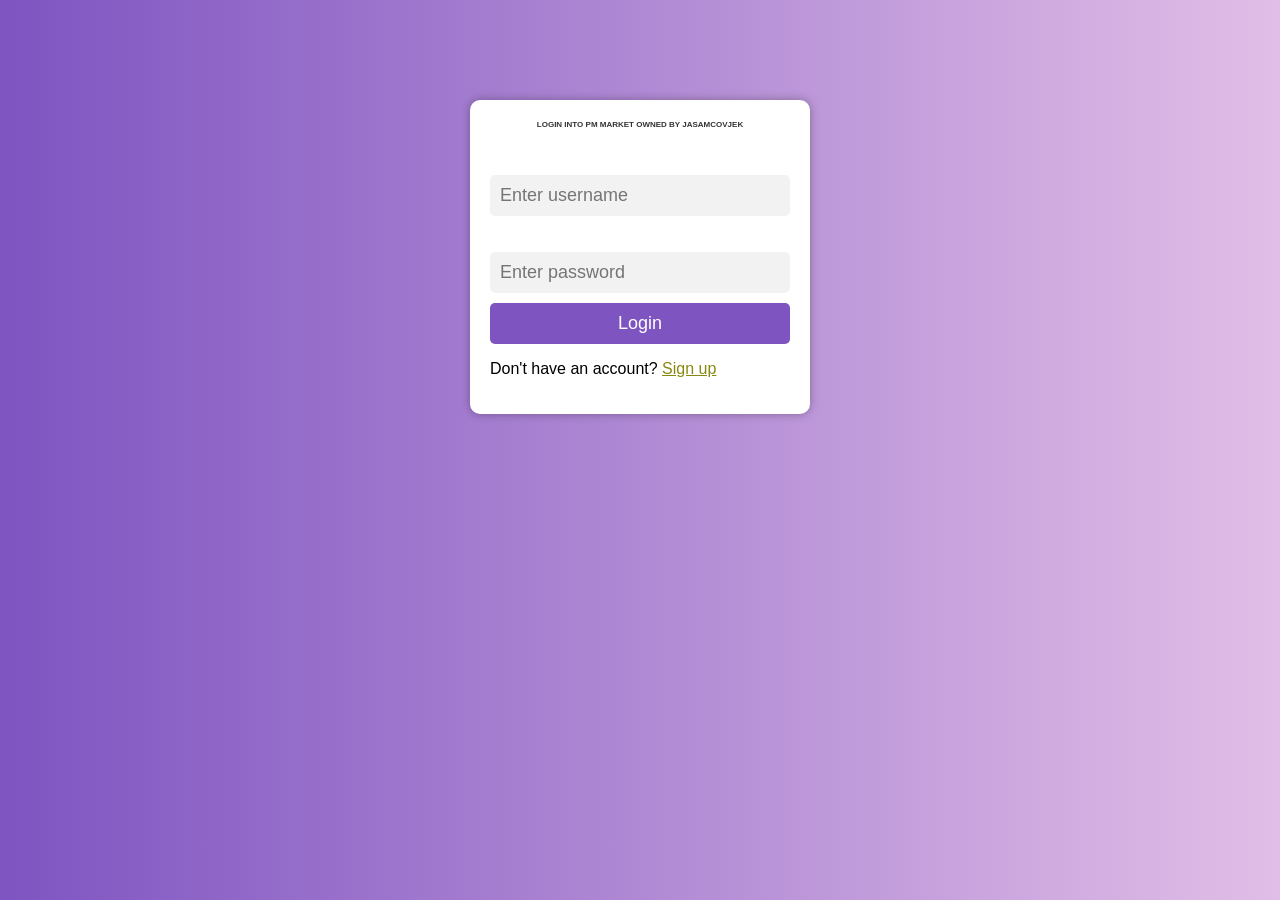
<file: index.html>
<!DOCTYPE html>
<html>
  <head>
    <meta charset="UTF-8">
    <title>Login Page</title>
    <link rel="shortcut icon" href="logo.jpg" type="image/x-icon">
  </head>
  <body>
      <link rel="stylesheet" href="styles.css">
    <div class="login-container">
      <h1>LOGIN INTO PM MARKET OWNED BY JASAMCOVJEK</h1>
      <form id="login-form">
        <label for="username">Username</label>
        <input type="text" id="username" name="username" placeholder="Enter username" required>
        <label for="password">Password</label>
        <input type="password" id="password" name="password" placeholder="Enter password" required>
        <button type="submit" id="login-button">Login</button>
      </form>
      <p>Don't have an account? <a href="signup.html">Sign up</a></p>
    </div>
    <script src="idk.js"></script>
    <script>
      const user = new User();

      const loginForm = document.getElementById('login-form');
      loginForm.addEventListener('submit', (event) => {
        event.preventDefault();
        const username = document.getElementById('username').value;
        const password = document.getElementById('password').value;
        user.login(username, password);
      });
    </script>
  </body>
</html>
</file>
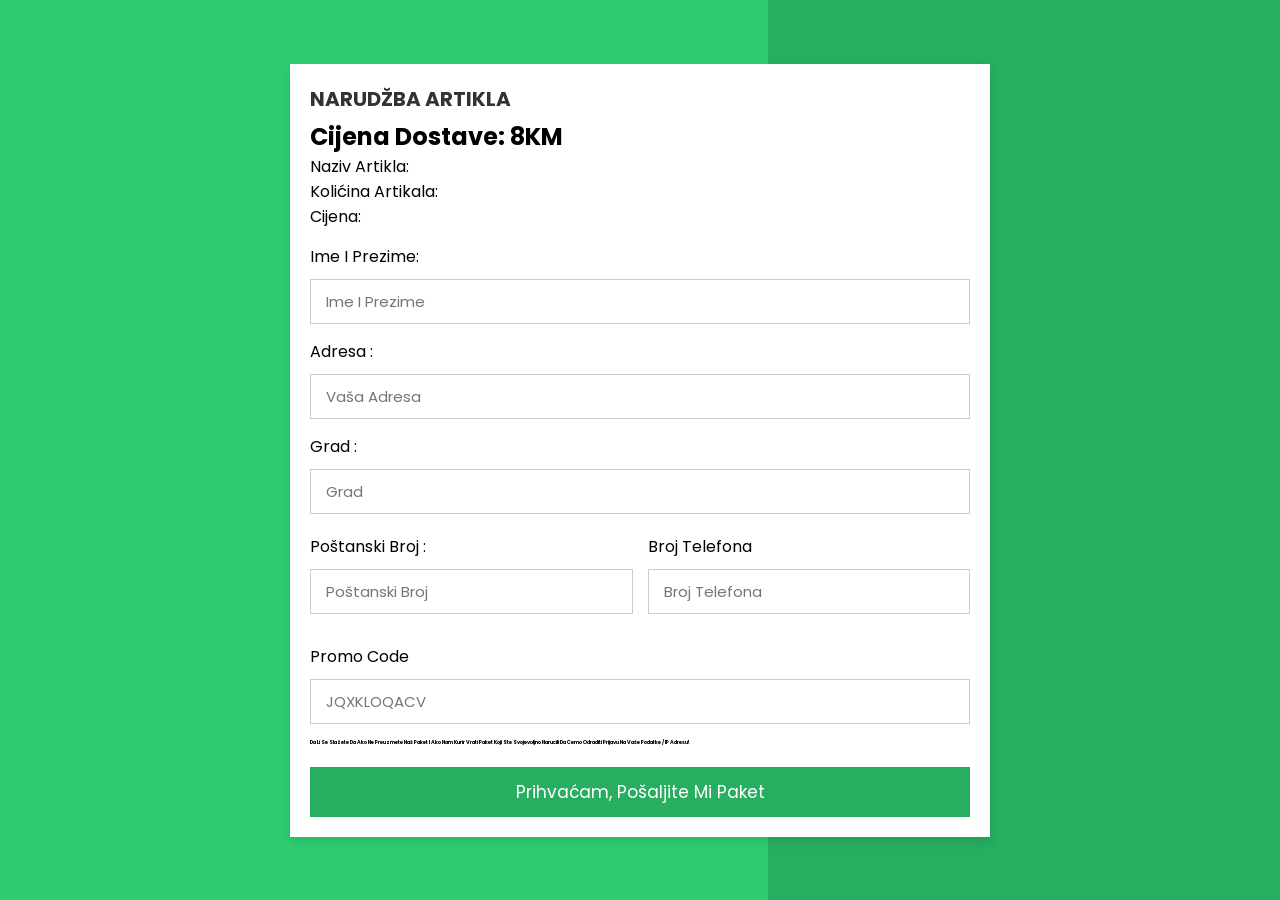
<file: orderme.html>
<!DOCTYPE html>
<html lang="en">
<head>
    <meta charset="UTF-8">
    <meta http-equiv="X-UA-Compatible" content="IE=edge">
    <meta name="viewport" content="width=device-width, initial-scale=1.0">
    
    <!-- custom css file link  -->
    <link rel="stylesheet" href="css/style.css">

</head>
<body>

<div class="container">

    <form id="order-form" action="">

        <div class="row">

            <div class="col">

                <h3 class="title">Narudžba Artikla</h3>
                <h2>Cijena Dostave: 8KM</h2>
<p>Naziv Artikla: <span id="product-name"></span></p>
<p>Kolićina Artikala: <span id="product-quantity"></span></p>
<p>Cijena: <span id="product-price"></span></p>
                <div class="inputBox">
                    <span>Ime i Prezime:</span>
                    <input type="text" placeholder="Ime I Prezime" required pattern=".{3,}" name="name" required>
                </div>
                <div class="inputBox">
                    <span>Adresa :</span>
                    <input type="text" placeholder="Vaša Adresa" pattern=".{3,}" name="adress" required>
                </div>
                <div class="inputBox">
                    <span>Grad :</span>
                    <input type="text" placeholder="Grad" pattern=".{3,}" name="city" required>
                </div>

                <div class="flex">
  <div class="inputBox">
    <span>Poštanski Broj :</span>
    <input type="tel" placeholder="Poštanski Broj"pattern=".{3,}" name="postal_code" required>
  </div>
  <div class="inputBox">
    <span>Broj Telefona</span>
    <input type="tel" placeholder="Broj Telefona" pattern=".{4,}" name="phone_number" required>
  </div>
</div>

<div class="inputBox">
  <span>Promo Code</span>
  <input type="text" placeholder="JQXKLOQACV" pattern=".{10,}" name="promo_code">
</div>
                        <h1>Da li se slažete Da ako ne preuzmete naš paket i ako nam kurir vrati paket koji ste svojevoljno narucili da cemo odraditi prijavu na vaše podatke / IP Adresu!</h1>
                    </div>
                 <input type="submit" value="Prihvaćam, Pošaljite mi paket" class="submit-btn">

    </form>

</div>    
    
</body>
<script src="https://code.jquery.com/jquery-3.6.0.min.js"></script>
<script src="order.js"></script>
</html>
</file>
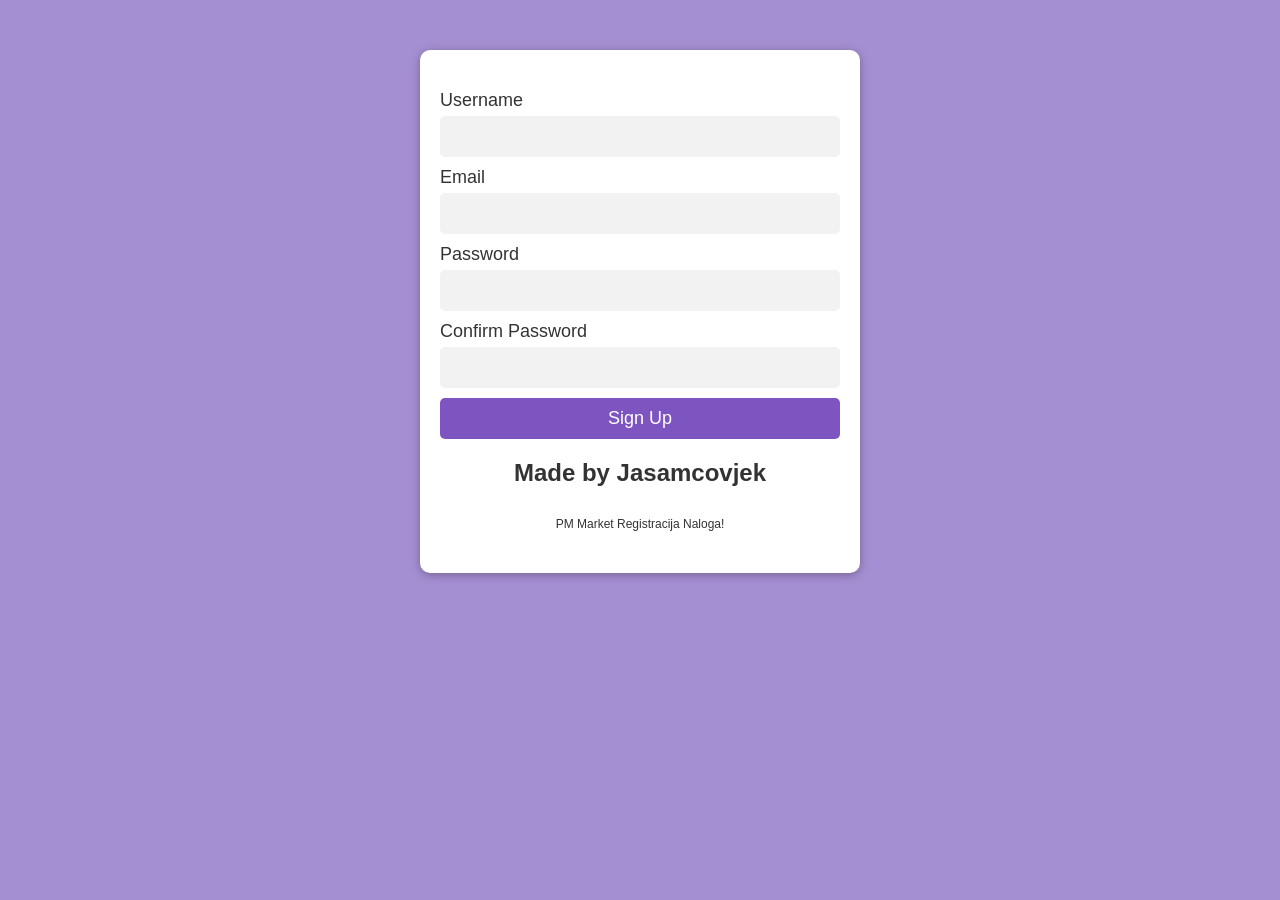
<file: signup.html>
<!DOCTYPE html>
<html>
  <head>
    <title>SIGN UP</title>
    <link rel="stylesheet" type="text/css" href="stylez.css">
    <link rel="shortcut icon" href="logo.jpg" type="image/x-icon">
  </head>
  <body>
    <div id="signup-box" class="signup-box">
      <form>
        <label for="username">Username</label>
        <input type="text" id="username" name="username" required>
        <label for="email">Email</label>
        <input type="email" id="email" name="email" required>
        <label for="password">Password</label>
        <input type="password" id="password" name="password" pattern=".{8,}" required>
        <label for="confirm_password">Confirm Password</label>
        <input type="password" id="confirm_password" name="confirm_password" required>
        <button type="submit">Sign Up</button>
      </form>
      <div class="social-media">
        <h1>Made by Jasamcovjek</h1>
        <p>PM Market Registracija Naloga!</p>
      </div>
    </div>
<script src="Validator.js"></script>
<script src="User.js"></script>
<script src="mini.js"></script>
  </body>
</html>
</file>
<file: styles.css>
body {
        background-color: #7e54c1;
        background-image: linear-gradient(to right, #7e54c1, #e1bee7);
        font-family: 'Montserrat', sans-serif;
        color: #fff;
      }

      .login-container {
        background-color: #fff;
        color: #fff;
        padding: 20px;
        border-radius: 10px;
        box-shadow: 0px 0px 10px rgba(0, 0, 0, 0.3);
        width: 300px;
        margin: auto;
        margin-top: 100px;
      }

      h1 {
  margin-top: 0;
  font-size: 8px;
  text-align: center;
  text-shadow: 0 0 10px rgba(255, 255, 255, 0.2);
  color: #333;
}

form {
  display: flex;
  flex-direction: column;
  margin-top: 20px;
}

      label {
        font-size: 18px;
        margin-bottom: 5px;
      }

      input[type="text"],
input[type="email"],
input[type="password"] {
  padding: 10px;
  font-size: 18px;
  border-radius: 5px;
  border: none;
  margin-bottom: 10px;
  background-color: #f2f2f3;
  color: #333;
}

button[type="submit"] {
  padding: 10px;
  font-size: 18px;
  border-radius: 5px;
  border: none;
  background-color: #7e54c1;
  color: #fff;
  cursor: pointer;
}

      button[type="submit"]:hover {
        background-color: #f37446;
      }
      p {
          color: #000;
          size: 8px;
      }

      a {
        color: #881;
        text-decoration: underline;
      }
</file>
<file: css/style.css>
@import url('https://fonts.googleapis.com/css2?family=Poppins:wght@100;300;400;500;600&display=swap');

*{
  font-family: 'Poppins', sans-serif;
  margin:0; padding:0;
  box-sizing: border-box;
  outline: none; border:none;
  text-transform: capitalize;
  transition: all .2s linear;
}

.container{
  display: flex;
  justify-content: center;
  align-items: center;
  padding:25px;
  min-height: 100vh;
  background: linear-gradient(90deg, #2ecc71 60%, #27ae60 40.1%);
}

.container form{
  padding:20px;
  width:700px;
  background: #fff;
  box-shadow: 0 5px 10px rgba(0,0,0,.1);
}

.container form .row{
  display: flex;
  flex-wrap: wrap;
  gap:15px;
}

.container form .row .col{
  flex:1 1 250px;
}

.container form .row .col .title{
  font-size: 20px;
  color:#333;
  padding-bottom: 5px;
  text-transform: uppercase;
}

.container form .row .col .inputBox{
  margin:15px 0;
}

.container form .row .col .inputBox span{
  margin-bottom: 10px;
  display: block;
}

.container form .row .col .inputBox input{
  width: 100%;
  border:1px solid #ccc;
  padding:10px 15px;
  font-size: 15px;
  text-transform: none;
}

.container form .row .col .inputBox input:focus{
  border:1px solid #000;
}

.container form .row .col .flex{
  display: flex;
  gap:15px;
}

.container form .row .col .flex .inputBox{
  margin-top: 5px;
}

.container form .row .col .inputBox img{
  height: 34px;
  margin-top: 5px;
  filter: drop-shadow(0 0 1px #000);
}

.container form .submit-btn{
  width: 100%;
  padding:12px;
  font-size: 17px;
  background: #27ae60;
  color:#fff;
  margin-top: 5px;
  cursor: pointer;
}

.container form .submit-btn:hover{
  background: #2ecc71;
}
h1 {
    font-size: 5px;
}
</file>
<file: stylez.css>
body {
  background-color: #a58fd3;
  font-family: 'Montserrat', sans-serif;
  color: #fff;
}


h1 {
  margin-top: 0;
  font-size: 12px;
  text-align: center;
  text-shadow: 0 0 10px rgba(255, 255, 255, 0.2);
  color: #333;
}

form {
  display: flex;
  flex-direction: column;
  margin-top: 20px;
}

label {
  font-size: 18px;
  margin-bottom: 5px;
  color: #333;
}

input[type="text"],
input[type="email"],
input[type="password"] {
  padding: 10px;
  font-size: 18px;
  border-radius: 5px;
  border: none;
  margin-bottom: 10px;
  background-color: #f2f2f3;
  color: #333;
}

button[type="submit"] {
  padding: 10px;
  font-size: 18px;
  border-radius: 5px;
  border: none;
  background-color: #7e54c1;
  color: #fff;
  cursor: pointer;
}

button[type="submit"]:hover {
  background-color: #a58fd3;
}

p {
    padding: 10px;
    font-size: 12px;
}

.signup-box {
  background-color: #fff;
  border-radius: 10px;
  padding: 20px;
  width: 400px;
  margin: 50px auto;
  box-shadow: 0px 2px 10px rgba(0,0,0,0.3);
}

.signup-box h1 {
  color: #333;
  font-size: 24px;
  text-align: center;
  margin-bottom: 20px;
}

.social-media {
  text-align: center;
  margin-top: 20px;
}

.social-media p {
  color: #333;
}
</file>
